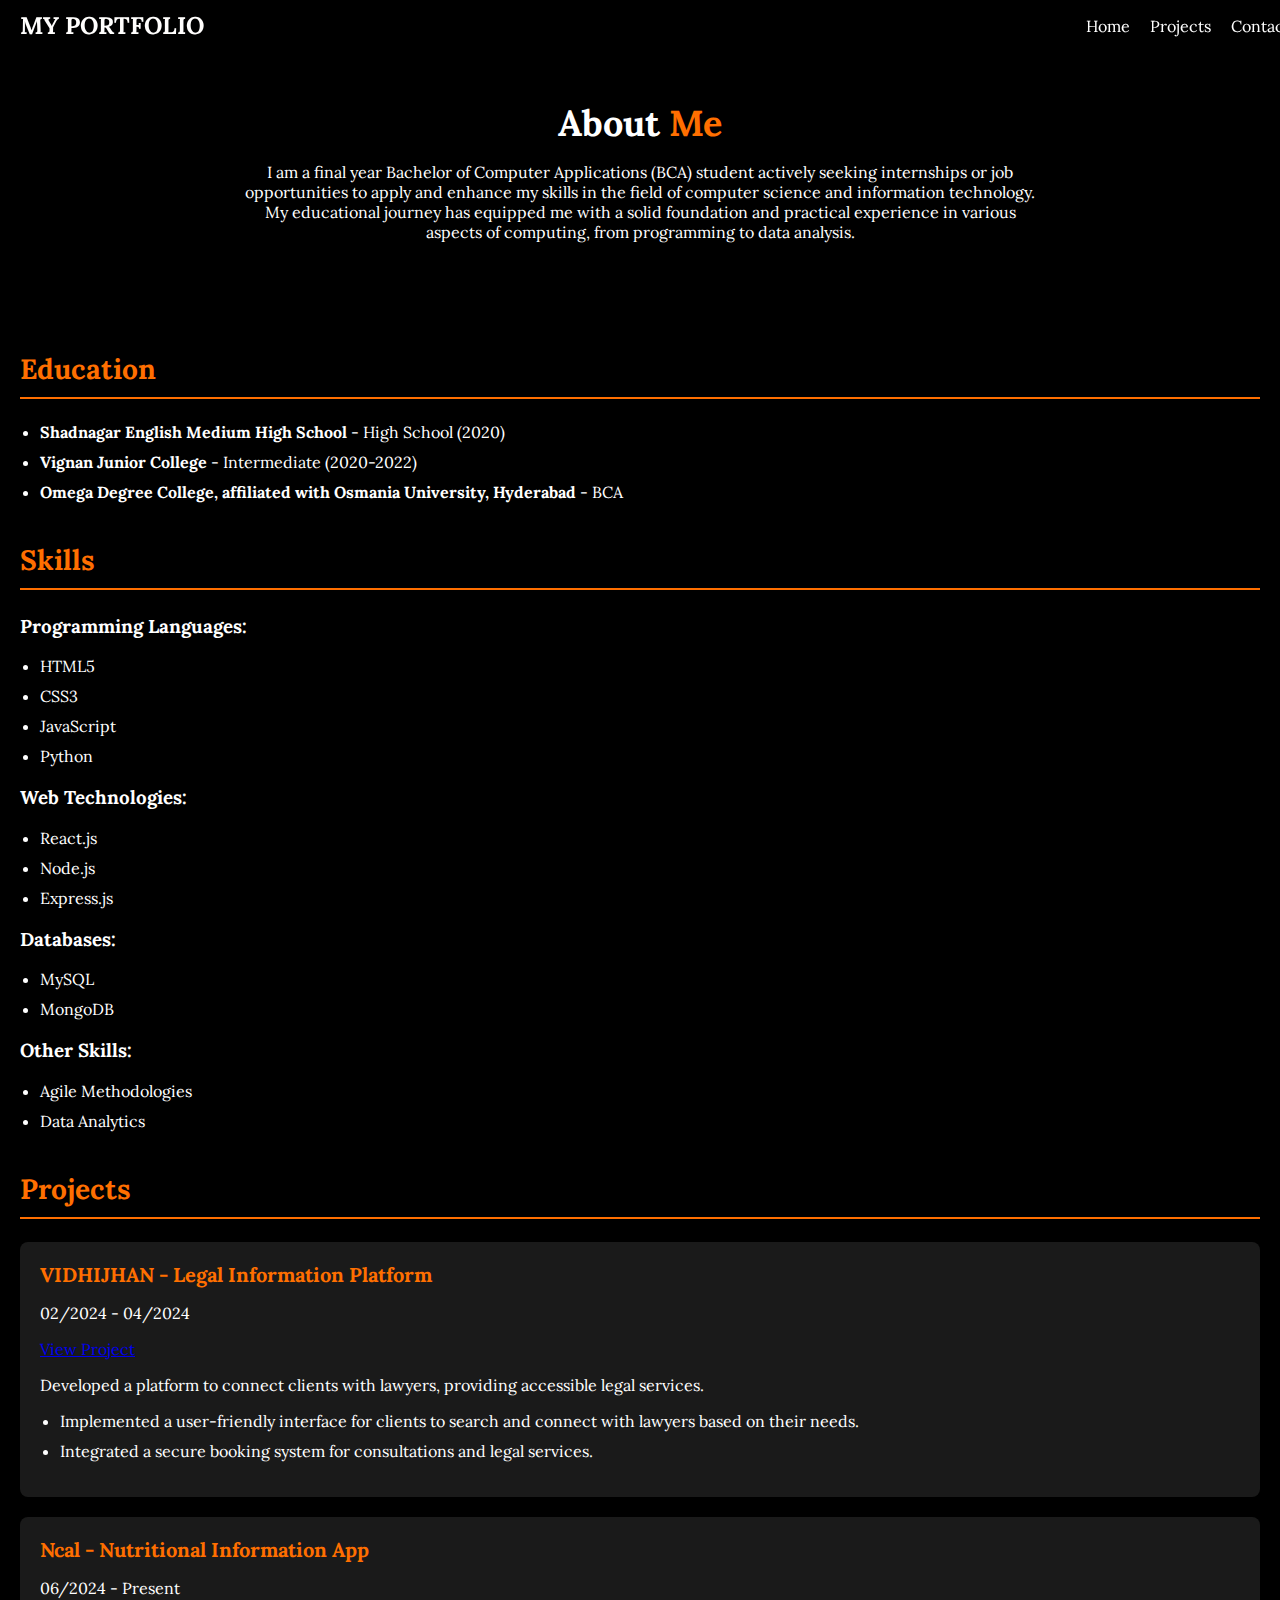
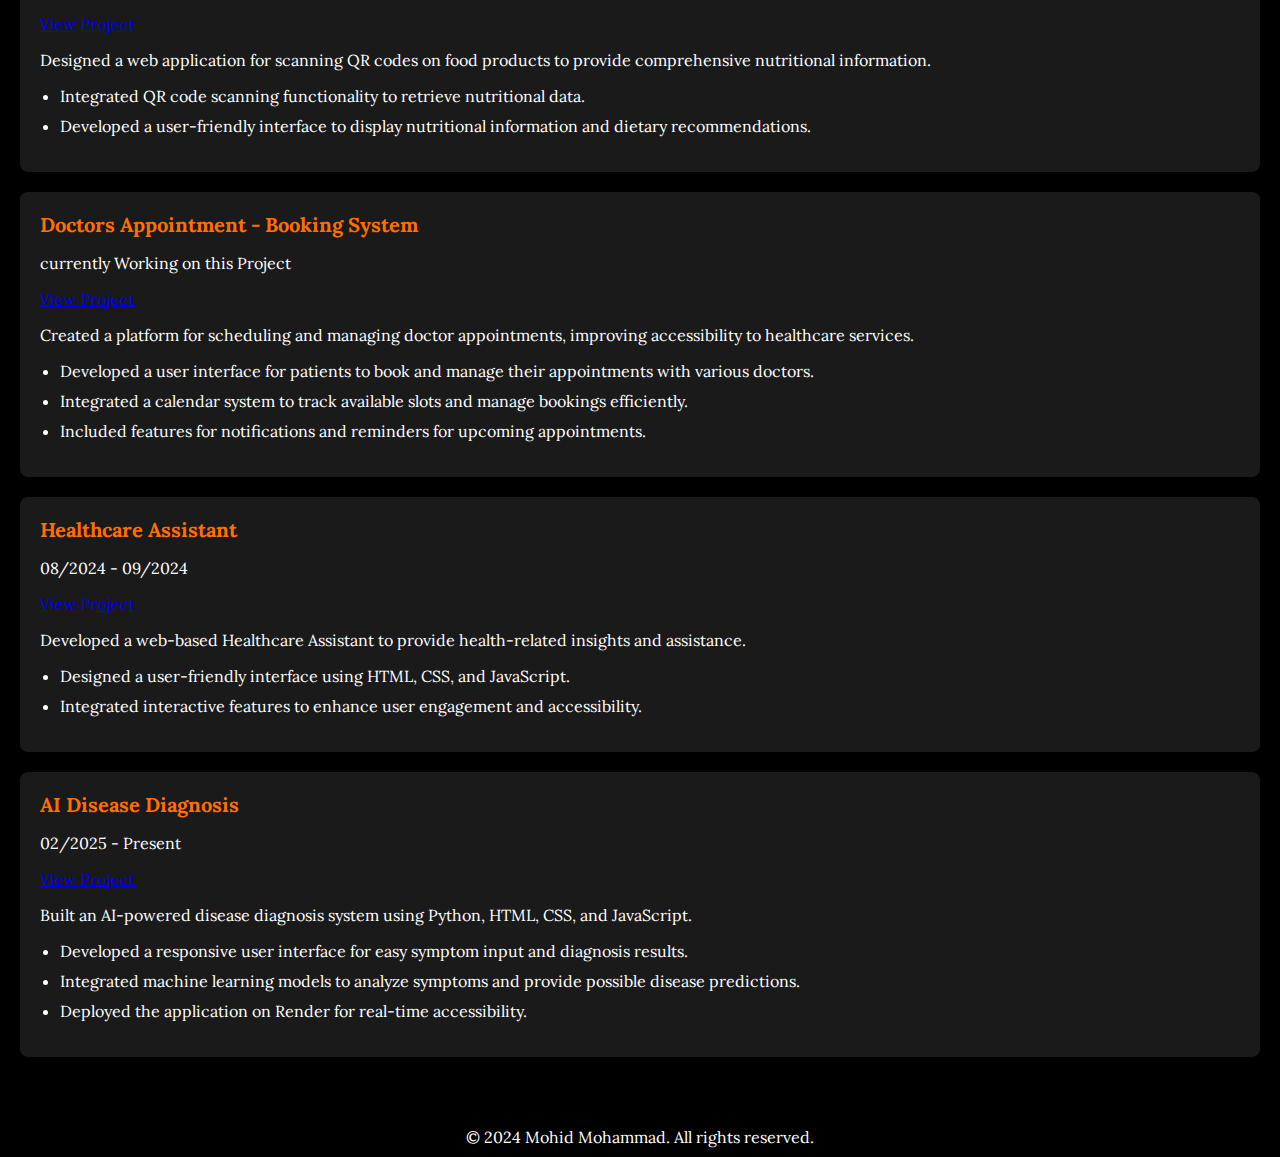
<file: aboutme.html>
<!DOCTYPE html>
<html lang="en">
<head>
    <meta charset="UTF-8">
    <meta name="viewport" content="width=device-width, initial-scale=1.0">
    <title>About Me</title>
    <link rel="stylesheet" href="Astyles.css">
    <link rel="stylesheet" href="https://cdnjs.cloudflare.com/ajax/libs/font-awesome/6.0.0-beta3/css/all.min.css" integrity="sha512-Fo3rlrZj/kMVq3W1jP6Gd2Ec2xDmY1zj1IT91s3tQzID2s7F8SmIz/jmL6V/xj5Ubn5fQ6F6WDL5K/SUCrwOpA==" crossorigin="anonymous" referrerpolicy="no-referrer" />
    <link href="https://fonts.googleapis.com/css2?family=Lora:wght@400;700&display=swap" rel="stylesheet">
</head>
<body>
    <header>
        <div class="navbar">
            <div class="logo">MY PORTFOLIO</div>
            <button class="menu-btn" id="menu-btn">
                <i class="fas fa-bars"></i>
            </button>
            <ul class="nav-links" id="nav-links">
                <li><a href="index.html">Home</a></li>
                <li><a href="#projects">Projects</a></li>
                <li><a href="tel:+916303279390">Contact</a></li>
            </ul>
        </div>
    </header>
    <div class="hero" id="about">
        <div class="hero-content">
            <h1>About <span class="highlight">Me</span></h1>
            <p>I am a final year Bachelor of Computer Applications (BCA) student actively seeking internships or job opportunities to apply and enhance my skills in the field of computer science and information technology. My educational journey has equipped me with a solid foundation and practical experience in various aspects of computing, from programming to data analysis.</p>
        </div>
    </div>
    <div class="container">
        <section class="section education-section" id="education">
            <h2 class="section-title">Education</h2>
            <ul class="section-content">
                <li><strong>Shadnagar English Medium High School</strong> - High School (2020)</li>
                <li><strong>Vignan Junior College</strong> - Intermediate (2020-2022)</li>
                <li><strong>Omega Degree College, affiliated with Osmania University, Hyderabad</strong> - BCA</li>
            </ul>
        </section>
        <section class="section skills-section" id="skills">
            <h2 class="section-title">Skills</h2>
            <div class="section-content">
                <h3>Programming Languages:</h3>
                <ul>
                    <li>HTML5</li>
                    <li>CSS3</li>
                    <li>JavaScript</li>
                    <li>Python</li>
                </ul>

                <h3>Web Technologies:</h3>
                <ul>
                    <li>React.js</li>
                    <li>Node.js</li>
                    <li>Express.js</li>
                </ul>

                <h3>Databases:</h3>
                <ul>
                    <li>MySQL</li>
                    <li>MongoDB</li>
                </ul>

                <h3>Other Skills:</h3>
                <ul>
                    <li>Agile Methodologies</li>
                    <li>Data Analytics</li>
                </ul>
            </div>
        </section>
        <section class="section projects-section" id="projects">
            <h2 class="section-title">Projects</h2>
            <div class="section-content">
                <div class="project-item">
                    <div class="project-title">VIDHIJHAN - Legal Information Platform</div>
                    <p>02/2024 - 04/2024</p>
                    <a href="https://mohid147.github.io/VIDHIJHAN" target="_blank" rel="noopener noreferrer">View Project</a>
                    <p>Developed a platform to connect clients with lawyers, providing accessible legal services.</p>
                    <ul>
                        <li>Implemented a user-friendly interface for clients to search and connect with lawyers based on their needs.</li>
                        <li>Integrated a secure booking system for consultations and legal services.</li>
                    </ul>
                </div>
                <div class="project-item">
                    <div class="project-title">Ncal - Nutritional Information App</div>
                    <p>06/2024 - Present</p>
                    <a href="https://mohid147.github.io/Ncal" target="_blank" rel="noopener noreferrer">View Project</a>
                    <p>Designed a web application for scanning QR codes on food products to provide comprehensive nutritional information.</p>
                    <ul>
                        <li>Integrated QR code scanning functionality to retrieve nutritional data.</li>
                        <li>Developed a user-friendly interface to display nutritional information and dietary recommendations.</li>
                    </ul>
                </div>
                <div class="project-item">
                    <div class="project-title">Doctors Appointment - Booking System</div>
                    <p> currently Working on this Project </p>
                    <a href="https://mohid147.github.io/Doctors-appointment-/" target="_blank" rel="noopener noreferrer">View Project</a>
                    <p>Created a platform for scheduling and managing doctor appointments, improving accessibility to healthcare services.</p>
                    <ul>
                        <li>Developed a user interface for patients to book and manage their appointments with various doctors.</li>
                        <li>Integrated a calendar system to track available slots and manage bookings efficiently.</li>
                        <li>Included features for notifications and reminders for upcoming appointments.</li>
                    </ul>
                </div>
                <div class="project-item">
            <div class="project-title">Healthcare Assistant</div>
            <p>08/2024 - 09/2024</p>
            <a href="https://mohid147.github.io/Healthcare-Assistant/" target="_blank" rel="noopener noreferrer">View Project</a>
            <p>Developed a web-based Healthcare Assistant to provide health-related insights and assistance.</p>
            <ul>
                <li>Designed a user-friendly interface using HTML, CSS, and JavaScript.</li>
                <li>Integrated interactive features to enhance user engagement and accessibility.</li>
            </ul>
        </div>
                <div class="project-item">
            <div class="project-title">AI Disease Diagnosis</div>
            <p>02/2025 - Present</p>
            <a href="https://ai-disease-diagnosis.onrender.com/" target="_blank" rel="noopener noreferrer">View Project</a>
            <p>Built an AI-powered disease diagnosis system using Python, HTML, CSS, and JavaScript.</p>
            <ul>
                <li>Developed a responsive user interface for easy symptom input and diagnosis results.</li>
                <li>Integrated machine learning models to analyze symptoms and provide possible disease predictions.</li>
                <li>Deployed the application on Render for real-time accessibility.</li>
            </ul>
        </div>
            </div>
        </section>
    </div>
    <footer>
        <div class="footer-content">
            <p>&copy; 2024 Mohid Mohammad. All rights reserved.</p>
        </div>
    </footer>
    <script>
        document.getElementById('menu-btn').addEventListener('click', function() {
            document.getElementById('nav-links').classList.toggle('show');
        });
    </script>
</body>
</html>
</file>
<file: Astyles.css>
body {
    font-family: 'Lora', serif;
    margin: 0;
    padding: 0;
    background-color: #000;
    color: #fff;
}

header {
    position: fixed;
    top: 0;
    width: 100%;
    background: rgba(0, 0, 0, 0.8);
    padding: 10px 20px;
    z-index: 1000;
}

.navbar {
    display: flex;
    align-items: center;
    justify-content: space-between;
}

.logo {
    font-size: 24px;
    color: #fffefd;
    font-weight: bold;
}

.menu-btn {
    background: transparent;
    border: none;
    color: #fff;
    font-size: 24px;
    cursor: pointer;
    display: none;
}

.nav-links {
    list-style: none;
    display: flex;
    margin: 0;
    padding: 0;
}

.nav-links li {
    margin: 0 10px;
}

.nav-links a {
    color: #fff;
    text-decoration: none;
    font-size: 16px;
}

.nav-links a:hover {
    color: #ff6f00;
}

.hero {
    padding: 100px 20px 50px;
    text-align: center;
}

.hero-content {
    max-width: 800px;
    margin: 0 auto;
}

.hero h1 {
    font-size: 36px;
    margin: 0;
}

.highlight {
    color: #ff6f00;
}

.container {
    padding: 20px;
}

.section {
    margin-bottom: 40px;
}

.section-title {
    font-size: 28px;
    color: #ff6f00;
    border-bottom: 2px solid #ff6f00;
    padding-bottom: 10px;
}

.section-content {
    margin-top: 20px;
}

ul {
    list-style-type: disc;
    padding-left: 20px;
}

ul li {
    margin-bottom: 10px;
}

.project-item {
    background: rgba(255, 255, 255, 0.1);
    padding: 20px;
    border-radius: 8px;
    margin-bottom: 20px;
}

.project-title {
    font-size: 20px;
    color: #ff6f00;
    font-weight: bold;
}

footer {
    background: rgba(0, 0, 0, 0.8);
    padding: 10px 20px;
    text-align: center;
}

.footer-content p {
    margin: 0;
    color: #fff;
}

@media (max-width: 768px) {
    .menu-btn {
        display: block;
    }

    .nav-links {
        display: none;
        flex-direction: column;
        width: 100%;
        background: rgba(0, 0, 0, 0.9);
        position: absolute;
        top: 60px;
        left: 0;
    }

    .nav-links.show {
        display: flex;
    }

    .nav-links li {
        margin: 10px 0;
        text-align: center;
    }
}
</file>
